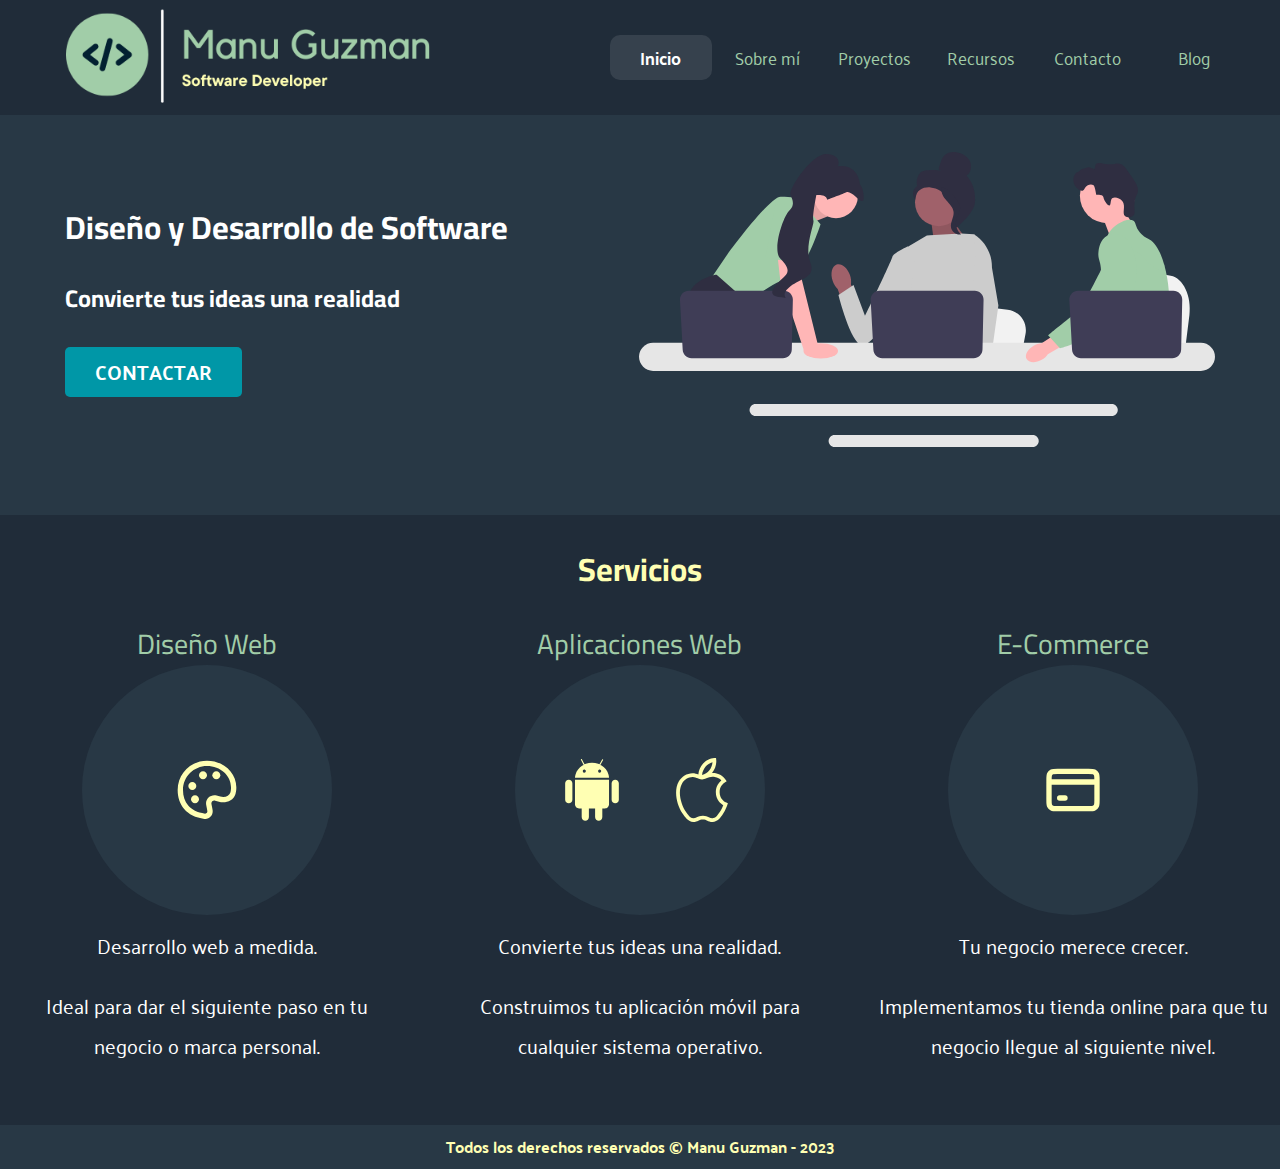
<file: index.html>
<!DOCTYPE html>
<html lang="en">
<head>
    <meta charset="UTF-8">
    <meta name="viewport" content="width=device-width, initial-scale=1.0">
    <title>Manu Guzman</title>
    <link rel="preconnect" href="https://fonts.googleapis.com">
    <link rel="preconnect" href="https://fonts.gstatic.com" crossorigin>
    <link href="https://fonts.googleapis.com/css2?family=Cairo:wght@400;600&family=Palanquin&family=Raleway:wght@400;700&display=swap" rel="stylesheet">
    <link rel="stylesheet" href="/css/normalize.css">
    <link rel="stylesheet" href="/css/styles.css">
    <link rel="icon" type="image/png" href="img/favicon.png">
</head>
<body>
    <header class="header contenedor">
        <a href="#" class="text-center">
            <img src="img/logodevprimario.png" class="logo" alt="logo del sitio">
        </a>

        <nav class="navegacion">
            <a class="link-activo" href="index.html">Inicio</a>
            <a href="sobremi.html">Sobre mí</a>
            <a href="proyectos.html">Proyectos</a>
            <a href="recursos.html">Recursos</a>
            <a href="contacto.html">Contacto</a>
            <a href="blog.html">Blog</a>
        </nav>
    </header>


    <section class="hero">
        <div class="contenedor contenido-hero">
            <div class="texto-hero">
                <h2 class="text-center">Diseño y Desarrollo de Software</h2>

                <h4 class="text-center">Convierte tus ideas una realidad</h4>
                    
                <a class="boton" href="contacto.html">Contactar</a>
            </div>


            <div class="animation-hero">
                <img class="img-hero" src="img/headerimg.svg" alt="">
            </div>

        </div> <!--.contenido-hero-->
    </section> 

    <main class="main contenedor">
        <!-- <div class="waves">
            <svg xmlns="http://www.w3.org/2000/svg" viewBox="0 0 1440 320"><path fill="#283845" fill-opacity="1" d="M0,160L48,138.7C96,117,192,75,288,74.7C384,75,480,117,576,138.7C672,160,768,160,864,160C960,160,1056,160,1152,138.7C1248,117,1344,75,1392,53.3L1440,32L1440,320L1392,320C1344,320,1248,320,1152,320C1056,320,960,320,864,320C768,320,672,320,576,320C480,320,384,320,288,320C192,320,96,320,48,320L0,320Z"></path></svg>
        </div> -->
            <h2 class="text-center subtitulo mt-3">
                Servicios
            </h2>
    
        <div class="contenedor-servicios">

            <div class="servicio">
                <h3>Diseño Web</h3>
                <div class="iconos">
                    <svg width="64px" height="64px" viewBox="0 0 24 24" fill="none" xmlns="http://www.w3.org/2000/svg"><g id="SVGRepo_bgCarrier" stroke-width="0"></g><g id="SVGRepo_tracerCarrier" stroke-linecap="round" stroke-linejoin="round"></g><g id="SVGRepo_iconCarrier"> <path d="M8 10.5C8 11.3284 7.32843 12 6.5 12C5.67157 12 5 11.3284 5 10.5C5 9.67157 5.67157 9 6.5 9C7.32843 9 8 9.67157 8 10.5Z" fill="#FFFFB3"></path> <path d="M10.5 8C11.3284 8 12 7.32843 12 6.5C12 5.67157 11.3284 5 10.5 5C9.67157 5 9 5.67157 9 6.5C9 7.32843 9.67157 8 10.5 8Z" fill="#FFFFB3"></path> <path d="M17 6.5C17 7.32843 16.3284 8 15.5 8C14.6716 8 14 7.32843 14 6.5C14 5.67157 14.6716 5 15.5 5C16.3284 5 17 5.67157 17 6.5Z" fill="#FFFFB3"></path> <path d="M7.5 17C8.32843 17 9 16.3284 9 15.5C9 14.6716 8.32843 14 7.5 14C6.67157 14 6 14.6716 6 15.5C6 16.3284 6.67157 17 7.5 17Z" fill="#FFFFB3"></path> <path fill-rule="evenodd" clip-rule="evenodd" d="M1 12C1 5.92487 5.92487 1 12 1C17.9712 1 23 5.34921 23 11V11.0146C23 11.543 23.0001 12.4458 22.6825 13.4987C21.8502 16.2575 18.8203 16.9964 16.4948 16.4024C16.011 16.2788 15.5243 16.145 15.0568 16.0107C14.2512 15.7791 13.5177 16.4897 13.6661 17.2315L13.9837 18.8197L14.0983 19.5068C14.3953 21.289 13.0019 23.1015 11.0165 22.8498C7.65019 22.423 5.11981 21.1007 3.43595 19.1329C1.75722 17.171 1 14.6613 1 12ZM12 3C7.02944 3 3 7.02944 3 12C3 14.2854 3.64673 16.303 4.95555 17.8326C6.25924 19.3561 8.3 20.4894 11.2681 20.8657C11.7347 20.9249 12.2348 20.4915 12.1255 19.8356L12.0163 19.1803L11.7049 17.6237C11.2467 15.3325 13.4423 13.4657 15.6093 14.0885C16.0619 14.2186 16.529 14.3469 16.9897 14.4646C18.7757 14.9208 20.3744 14.2249 20.7677 12.921C20.997 12.161 21 11.5059 21 11C21 6.65079 17.0745 3 12 3Z" fill="#FFFFB3"></path> </g></svg>
                </div>
                
                <p>Desarrollo web a medida.</p> 
                
                <p>Ideal para dar el siguiente paso en tu negocio o marca personal.</p>
            </div>

            <div class="servicio">
                <h3>Aplicaciones Web</h3>

                <div class="iconos">
                    <svg width="92px" height="92px" viewBox="0 0 24 24" fill="none" xmlns="http://www.w3.org/2000/svg"><g id="SVGRepo_bgCarrier" stroke-width="0"></g><g id="SVGRepo_tracerCarrier" stroke-linecap="round" stroke-linejoin="round"></g><g id="SVGRepo_iconCarrier"> <path d="M18.06 9.33002C17.8107 9.33002 17.5716 9.42905 17.3953 9.60534C17.219 9.78162 17.12 10.0207 17.12 10.27V14.53C17.12 14.7793 17.219 15.0184 17.3953 15.1947C17.5716 15.371 17.8107 15.47 18.06 15.47C18.3093 15.47 18.5484 15.371 18.7247 15.1947C18.901 15.0184 19 14.7793 19 14.53V10.27C19 10.0207 18.901 9.78162 18.7247 9.60534C18.5484 9.42905 18.3093 9.33002 18.06 9.33002Z" fill="#FFFFB3"></path> <path d="M5.94 9.33002C5.6907 9.33002 5.4516 9.42905 5.27532 9.60534C5.09904 9.78162 5 10.0207 5 10.27V14.53C5 14.7793 5.09904 15.0184 5.27532 15.1947C5.4516 15.371 5.6907 15.47 5.94 15.47C6.1893 15.47 6.4284 15.371 6.60468 15.1947C6.78096 15.0184 6.88 14.7793 6.88 14.53V10.27C6.88 10.0207 6.78096 9.78162 6.60468 9.60534C6.4284 9.42905 6.1893 9.33002 5.94 9.33002Z" fill="#FFFFB3"></path> <path d="M7.56 9.33002V15.73C7.56 15.8705 7.58767 16.0097 7.64145 16.1395C7.69522 16.2693 7.77403 16.3873 7.87339 16.4866C7.97275 16.586 8.09071 16.6648 8.22053 16.7186C8.35034 16.7723 8.48948 16.8 8.63 16.8H9.31V19.07C9.31 19.3193 9.40903 19.5584 9.58532 19.7347C9.7616 19.911 10.0007 20.01 10.25 20.01C10.4993 20.01 10.7384 19.911 10.9147 19.7347C11.091 19.5584 11.19 19.3193 11.19 19.07V16.8H12.81V19.07C12.81 19.3193 12.909 19.5584 13.0853 19.7347C13.2616 19.911 13.5007 20.01 13.75 20.01C13.9993 20.01 14.2384 19.911 14.4147 19.7347C14.591 19.5584 14.69 19.3193 14.69 19.07V16.8H15.37C15.6538 16.8 15.9259 16.6873 16.1266 16.4866C16.3273 16.286 16.44 16.0138 16.44 15.73V9.33002H7.56Z" fill="#FFFFB3"></path> <path d="M16.32 8.00002C16.0257 7.01263 15.373 6.17089 14.49 5.64002L14.34 5.55002L14.18 5.47002L14.36 5.16002L14.89 4.16002C14.9 4.13153 14.9006 4.10055 14.8916 4.07171C14.8826 4.04288 14.8645 4.01773 14.84 4.00002H14.77C14.7445 4.00117 14.7195 4.00805 14.697 4.02017C14.6745 4.03229 14.655 4.04933 14.64 4.07002L14.1 5.00002L13.93 5.31002L13.77 5.24002L13.6 5.18002C12.5637 4.82036 11.4363 4.82036 10.4 5.18002L10.24 5.24002L10.07 5.31002L9.9 5.00002L9.36 4.00002C9.3508 3.98361 9.33847 3.96916 9.32369 3.95752C9.30892 3.94587 9.292 3.93724 9.27389 3.93214C9.25578 3.92703 9.23684 3.92554 9.21816 3.92775C9.19948 3.92996 9.18141 3.93583 9.165 3.94502C9.14858 3.95422 9.13414 3.96655 9.12249 3.98133C9.11084 3.9961 9.10222 4.01303 9.09711 4.03113C9.09201 4.04924 9.09051 4.06818 9.09273 4.08686C9.09494 4.10554 9.1008 4.12361 9.11 4.14002L9.64 5.14002L9.82 5.45002L9.66 5.53002L9.51 5.62002C8.62277 6.15307 7.97197 7.00413 7.69 8.00002C7.61195 8.25988 7.56825 8.52883 7.56 8.80002H16.44C16.4302 8.5297 16.3899 8.26133 16.32 8.00002ZM10 7.47002C9.92089 7.47002 9.84355 7.44656 9.77777 7.40261C9.71199 7.35866 9.66072 7.29619 9.63045 7.2231C9.60017 7.15001 9.59225 7.06958 9.60768 6.99199C9.62312 6.91439 9.66121 6.84312 9.71715 6.78718C9.7731 6.73124 9.84437 6.69314 9.92196 6.67771C9.99955 6.66228 10.08 6.6702 10.1531 6.70047C10.2262 6.73075 10.2886 6.78202 10.3326 6.8478C10.3765 6.91358 10.4 6.99091 10.4 7.07002C10.4 7.17611 10.3579 7.27785 10.2828 7.35287C10.2078 7.42788 10.1061 7.47002 10 7.47002ZM14 7.47002C13.9209 7.47002 13.8435 7.44656 13.7778 7.40261C13.712 7.35866 13.6607 7.29619 13.6304 7.2231C13.6002 7.15001 13.5922 7.06958 13.6077 6.99199C13.6231 6.91439 13.6612 6.84312 13.7172 6.78718C13.7731 6.73124 13.8444 6.69314 13.922 6.67771C13.9996 6.66228 14.08 6.6702 14.1531 6.70047C14.2262 6.73075 14.2886 6.78202 14.3326 6.8478C14.3765 6.91358 14.4 6.99091 14.4 7.07002C14.4 7.17611 14.3579 7.27785 14.2828 7.35287C14.2078 7.42788 14.1061 7.47002 14 7.47002Z" fill="#FFFFB3"></path> </g></svg>
                    
                    <svg fill="#FFFFB3" width="64px" height="64px" viewBox="0 0 1920 1920" xmlns="http://www.w3.org/2000/svg" stroke="#FFFFB3"><g id="SVGRepo_bgCarrier" stroke-width="0"></g><g id="SVGRepo_tracerCarrier" stroke-linecap="round" stroke-linejoin="round"></g><g id="SVGRepo_iconCarrier"> <path d="m1380.664 0 5.547 52.865c13.923 131.766-31.47 278.7-121.238 393.146-1.359 1.585-2.944 2.717-4.189 4.302 14.943-.566 29.885-1.698 45.394-.226 67.694 2.83 245.646 28.64 362.016 202.176l31.583 47.205-47.318 31.47c-40.752 25.81-165.839 118.748-164.141 293.077 1.924 220.742 179.876 301.68 200.14 310.17l48.562 20.377-16.3 50.26c-13.472 43.47-52.3 154.746-128.144 267.947-72.335 107.768-162.217 242.024-314.246 244.854-71.769 1.811-117.615-19.81-159.613-38.262-39.96-17.66-74.26-32.828-131.086-32.828-60.11 0-96.448 15.735-138.558 34.073-39.507 17.207-84.335 36.677-146.482 39.28-2.83.114-5.66.114-8.264.114-147.274 0-249.608-150.897-317.755-251.306l-5.187-7.735c-170.414-256.903-265.7-675.19-108.466-953.793 86.598-153.614 244.174-250.627 411.258-253.117 65.09-.906 124.974 19.47 176.594 39.846 8.83-119.88 65.883-231.722 125.087-303.944C1061.89 84.448 1206.448 7.245 1327.573 2.264L1380.664 0Zm-82.75 562.948c-73.694-7.81-144.331 21.282-207.157 46.639-47.432 19.13-88.297 35.545-126.22 35.545-32.375 0-66.335-10.98-101.654-24.791l-5.433-.453-.227-1.698c-7.471-3.056-14.942-6-22.64-9.056C785 588.984 730.55 562.608 676.102 567.25c-127.125 1.924-247.684 76.863-314.586 195.61-144.897 256.627-23.658 647.057 108.787 842.215 70.41 103.805 145.123 206.365 227.76 201.724 40.978-1.698 69.505-14.15 105.843-29.885 46.865-20.49 100.07-43.582 183.725-43.582 80.712 0 131.765 22.527 176.82 42.45 37.242 16.527 68.146 30.451 111.729 28.64 86.372-1.585 146.708-81.731 222.326-194.706 49.582-73.92 81.278-146.708 99.277-195.271-76.637-45.96-220.628-162.443-222.666-389.411-1.698-180.103 97.24-294.662 165.613-352.168-85.353-92.598-195.385-107.88-242.816-109.918Zm-23.093-438.314c-76.524 20.49-158.707 72.449-211.233 136.86l-.113.113c-46.525 56.827-95.994 150.784-101.088 247.457 84.674-12.678 165.273-71.769 213.61-133.01 58.411-74.374 93.39-164.821 98.824-251.42Z" fill-rule="evenodd"></path> </g></svg>
                </div> <!--Cierre íconos-->

                <p>Convierte tus ideas una realidad.</p>
                
                <p>Construimos tu aplicación móvil para cualquier sistema operativo.</p>
            </div>

            <div class="servicio">
                <h3>E-Commerce</h3>

                <div class="iconos">
                    <svg width="64px" height="64px" viewBox="0 0 24 24" fill="none" xmlns="http://www.w3.org/2000/svg"><g id="SVGRepo_bgCarrier" stroke-width="0"></g><g id="SVGRepo_tracerCarrier" stroke-linecap="round" stroke-linejoin="round"></g><g id="SVGRepo_iconCarrier"> <path d="M3 9H21M7 15H9M6.2 19H17.8C18.9201 19 19.4802 19 19.908 18.782C20.2843 18.5903 20.5903 18.2843 20.782 17.908C21 17.4802 21 16.9201 21 15.8V8.2C21 7.0799 21 6.51984 20.782 6.09202C20.5903 5.71569 20.2843 5.40973 19.908 5.21799C19.4802 5 18.9201 5 17.8 5H6.2C5.0799 5 4.51984 5 4.09202 5.21799C3.71569 5.40973 3.40973 5.71569 3.21799 6.09202C3 6.51984 3 7.07989 3 8.2V15.8C3 16.9201 3 17.4802 3.21799 17.908C3.40973 18.2843 3.71569 18.5903 4.09202 18.782C4.51984 19 5.07989 19 6.2 19Z" stroke="#FFFFB3" stroke-width="2" stroke-linecap="round" stroke-linejoin="round"></path> </g></svg>
                </div>
                <p>Tu negocio merece crecer.</p>

                <p>Implementamos tu tienda online para que tu negocio llegue al siguiente nivel.</p>
            </div>
            
        </div>
    </main>



    

    <footer class="footer text-center">
        Todos los derechos reservados &copy; Manu Guzman - 2023
    </footer>
</body>
</html>
</file>
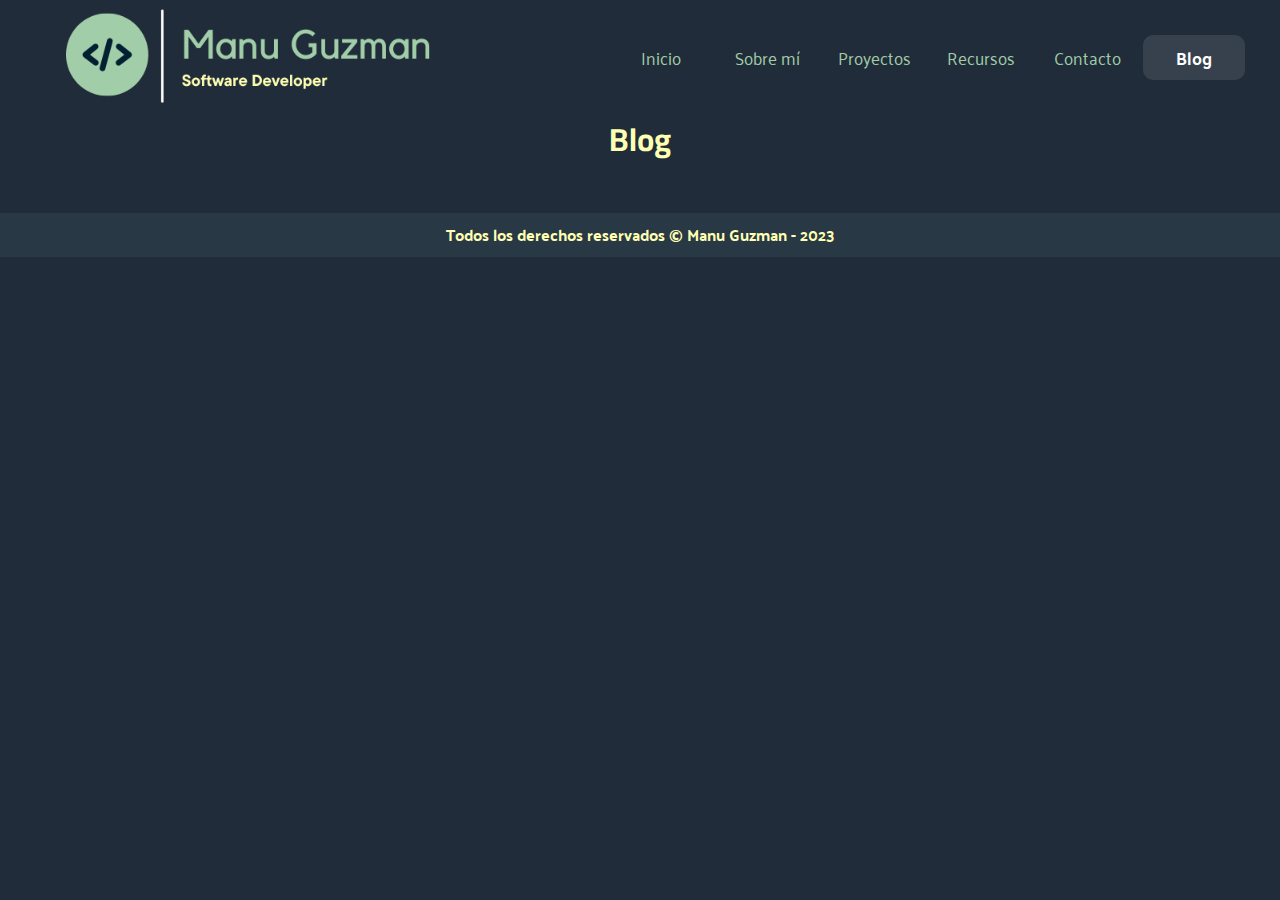
<file: blog.html>
<!DOCTYPE html>
<html lang="en">
<head>
    <meta charset="UTF-8">
    <meta name="viewport" content="width=device-width, initial-scale=1.0">
    <title>Manu Guzman</title>
    <link rel="preconnect" href="https://fonts.googleapis.com">
    <link rel="preconnect" href="https://fonts.gstatic.com" crossorigin>
    <link href="https://fonts.googleapis.com/css2?family=Cairo:wght@400;600&family=Palanquin&family=Raleway:wght@400;700&display=swap" rel="stylesheet">
    <link rel="stylesheet" href="/css/normalize.css">
    <link rel="stylesheet" href="/css/styles.css">
    <link rel="icon" type="image/png" href="img/favicon.png">
</head>
<body>
    <header class="header contenedor">
        <a href="index.html" class="text-center">
            <img src="img/logodevprimario.png" class="logo" alt="logo del sitio">
        </a>

        <nav class="navegacion">
            <a href="index.html">Inicio</a>
            <a href="sobremi.html">Sobre mí</a>
            <a href="proyectos.html">Proyectos</a>
            <a href="recursos.html">Recursos</a>
            <a href="contacto.html">Contacto</a>
            <a class="link-activo" href="blog.html">Blog</a>
        </nav>
    </header>

    <section class="seccion contenedor">
        <h2 class="text-center subtitulo">
            Blog
        </h2>

        
    </section>

    <footer class="footer text-center">
        Todos los derechos reservados &copy; Manu Guzman - 2023
    </footer>
</body>
</html>
</file>
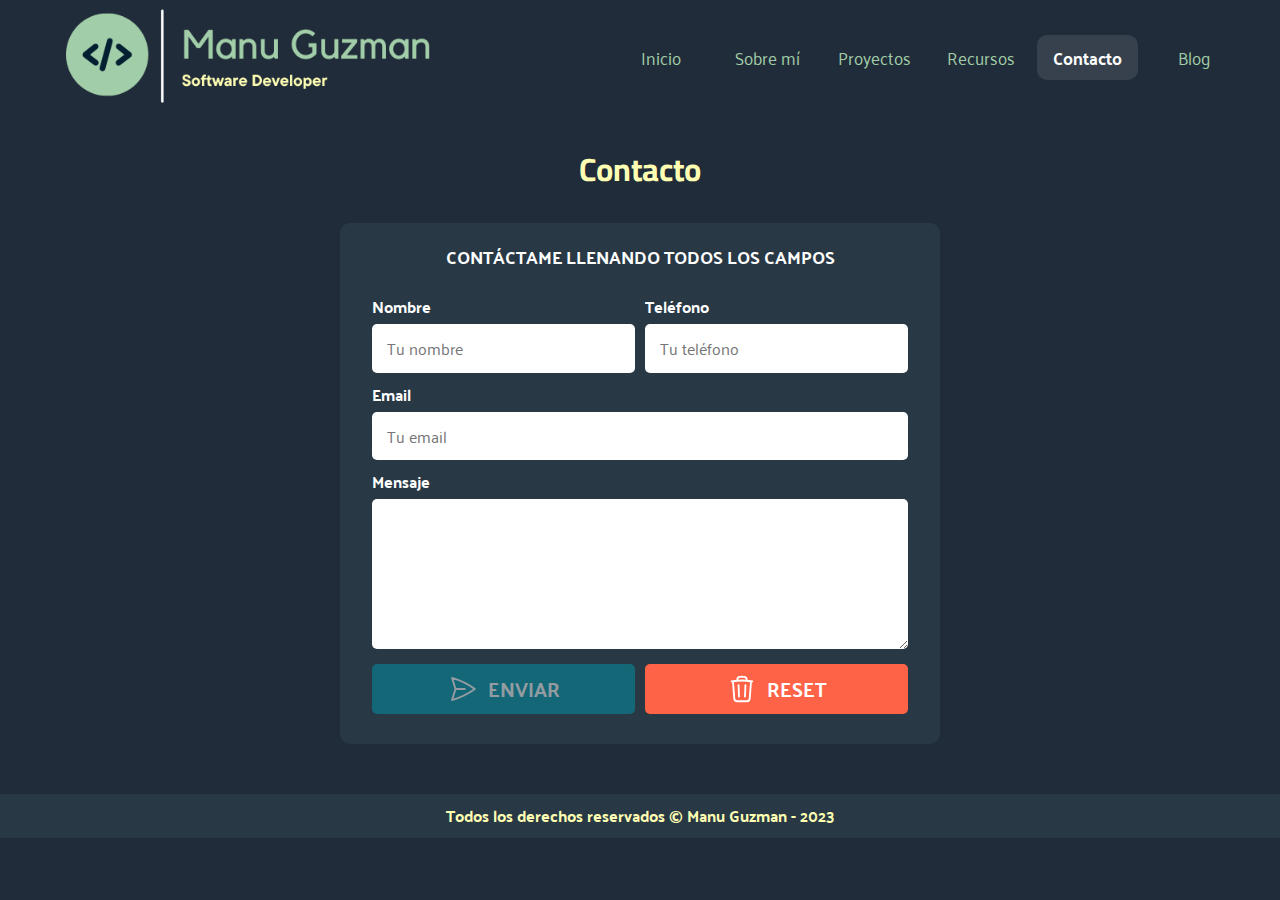
<file: contacto.html>
<!DOCTYPE html>
<html lang="en">
<head>
    <meta charset="UTF-8">
    <meta name="viewport" content="width=device-width, initial-scale=1.0">
    <title>Manu Guzman</title>
    <link rel="preconnect" href="https://fonts.googleapis.com">
    <link rel="preconnect" href="https://fonts.gstatic.com" crossorigin>
    <link href="https://fonts.googleapis.com/css2?family=Cairo:wght@400;600&family=Palanquin&family=Raleway:wght@400;700&display=swap" rel="stylesheet">
    <link rel="stylesheet" href="/css/normalize.css">
    <link rel="stylesheet" href="/css/styles.css">
    <link rel="stylesheet" href="/css/spinner.css">
    <link rel="icon" type="image/png" href="img/favicon.png">
</head>
<body>
    <header class="header contenedor">
        <a href="index.html" class="text-center">
            <img src="img/logodevprimario.png" class="logo" alt="logo del sitio">
        </a>

        <nav class="navegacion">
            <a href="index.html">Inicio</a>
            <a href="sobremi.html">Sobre mí</a>
            <a href="proyectos.html">Proyectos</a>
            <a href="recursos.html">Recursos</a>
            <a class="link-activo" href="contacto.html">Contacto</a>
            <a href="blog.html">Blog</a>
        </nav>
    </header>

    <section class="seccion contenedor">
        <h2 class="text-center subtitulo mt-3 mb-3">
            Contacto
        </h2>

        <form class="formulario" id="formulario" name="contact" method="POST" data-netlify="true">
            <fieldset>
                <legend>Contáctame llenando todos los campos</legend>

                <div class="contenedor-campos">

                    <div class="campo">
                        <label for="nombre">Nombre</label>
                        <input class="input-text" id="nombre" name="nombre" type="text" placeholder="Tu nombre">
                    </div>
                    
                    <div class="campo">
                        <label for="telefono">Teléfono</label>
                        <input class="input-text" id="telefono" name="telefono" type="tel" placeholder="Tu teléfono">
                    </div>
                    
                    <div class="campo">
                        <label for="email">Email</label>
                        <input class="input-text" id="email" name="email" type="email" placeholder="Tu email">
                    </div>

                    <div class="campo campo-textarea">
                        <label for="mensaje">Mensaje</label>
                        <textarea rows="7" class="input-text" name="mensaje" id="mensaje"></textarea>
                    </div>     
                    
                </div> <!--Contenedor de loscampos-->
                
                <div class="botones">
                    <button 
                        type="submit" class="boton btn-disabled" disabled>
                        <svg xmlns="http://www.w3.org/2000/svg" fill="none" viewBox="0 0 24 24" stroke-width="1.5" stroke="currentColor" class="w-6 h-6">
                            <path stroke-linecap="round" stroke-linejoin="round" d="M6 12L3.269 3.126A59.768 59.768 0 0121.485 12 59.77 59.77 0 013.27 20.876L5.999 12zm0 0h7.5" />
                        </svg>
                        Enviar
                    </button>

                    <button 
                        class="boton boton-reset" type="reset">
                        <svg xmlns="http://www.w3.org/2000/svg" fill="none" viewBox="0 0 24 24" stroke-width="1.5" stroke="currentColor" class="w-6 h-6">
                            <path stroke-linecap="round" stroke-linejoin="round" d="M14.74 9l-.346 9m-4.788 0L9.26 9m9.968-3.21c.342.052.682.107 1.022.166m-1.022-.165L18.16 19.673a2.25 2.25 0 01-2.244 2.077H8.084a2.25 2.25 0 01-2.244-2.077L4.772 5.79m14.456 0a48.108 48.108 0 00-3.478-.397m-12 .562c.34-.059.68-.114 1.022-.165m0 0a48.11 48.11 0 013.478-.397m7.5 0v-.916c0-1.18-.91-2.164-2.09-2.201a51.964 51.964 0 00-3.32 0c-1.18.037-2.09 1.022-2.09 2.201v.916m7.5 0a48.667 48.667 0 00-7.5 0" />
                        </svg>
                        Reset
                    </button>
                </div>
            </fieldset>
            <div id="spinner" class="hidden justify-center mt-10">
                <div class="sk-chase">
                    <div class="sk-chase-dot"></div>
                    <div class="sk-chase-dot"></div>
                    <div class="sk-chase-dot"></div>
                    <div class="sk-chase-dot"></div>
                    <div class="sk-chase-dot"></div>
                    <div class="sk-chase-dot"></div>
                </div>
            </div>
        </form>
        
    </section>

    

    <footer class="footer text-center">
        Todos los derechos reservados &copy; Manu Guzman - 2023
    </footer>

    <script src="js/app.js"></script>
</body>
</html>
</file>
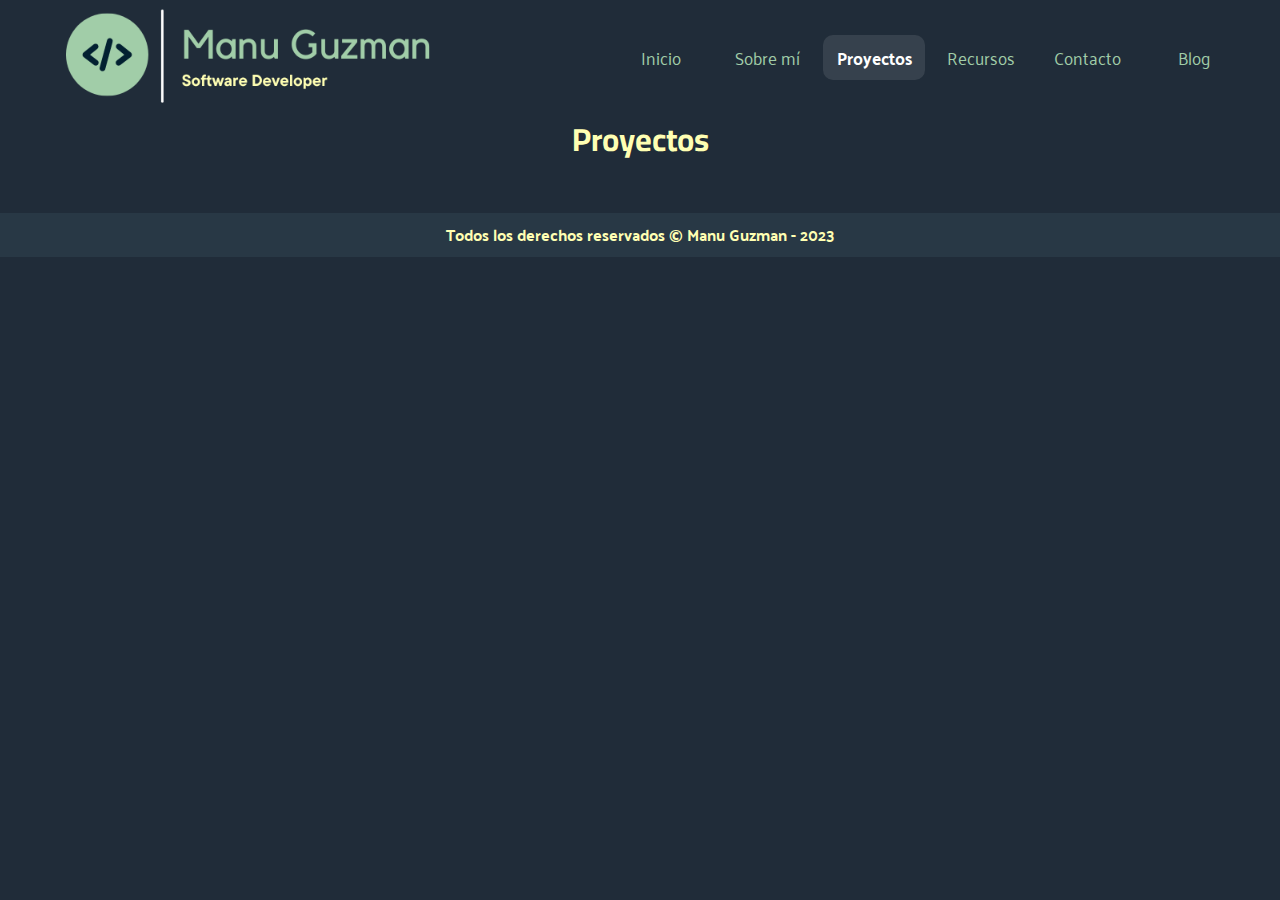
<file: proyectos.html>
<!DOCTYPE html>
<html lang="en">
<head>
    <meta charset="UTF-8">
    <meta name="viewport" content="width=device-width, initial-scale=1.0">
    <title>Manu Guzman</title>
    <link rel="preconnect" href="https://fonts.googleapis.com">
    <link rel="preconnect" href="https://fonts.gstatic.com" crossorigin>
    <link href="https://fonts.googleapis.com/css2?family=Cairo:wght@400;600&family=Palanquin&family=Raleway:wght@400;700&display=swap" rel="stylesheet">
    <link rel="stylesheet" href="/css/normalize.css">
    <link rel="stylesheet" href="/css/styles.css">
    <link rel="icon" type="image/png" href="img/favicon.png">
</head>
<body>
    <header class="header contenedor">
        <a href="index.html" class="text-center">
            <img src="img/logodevprimario.png" class="logo" alt="logo del sitio">
        </a>

        <nav class="navegacion">
            <a href="index.html">Inicio</a>
            <a href="sobremi.html">Sobre mí</a>
            <a class="link-activo" href="proyectos.html">Proyectos</a>
            <a href="recursos.html">Recursos</a>
            <a href="contacto.html">Contacto</a>
            <a href="blog.html">Blog</a>
        </nav>
    </header>

    <section class="seccion contenedor">
        <h2 class="text-center subtitulo">
            Proyectos
        </h2>

        
    </section>

    

    <footer class="footer text-center">
        Todos los derechos reservados &copy; Manu Guzman - 2023
    </footer>
</body>
</html>
</file>
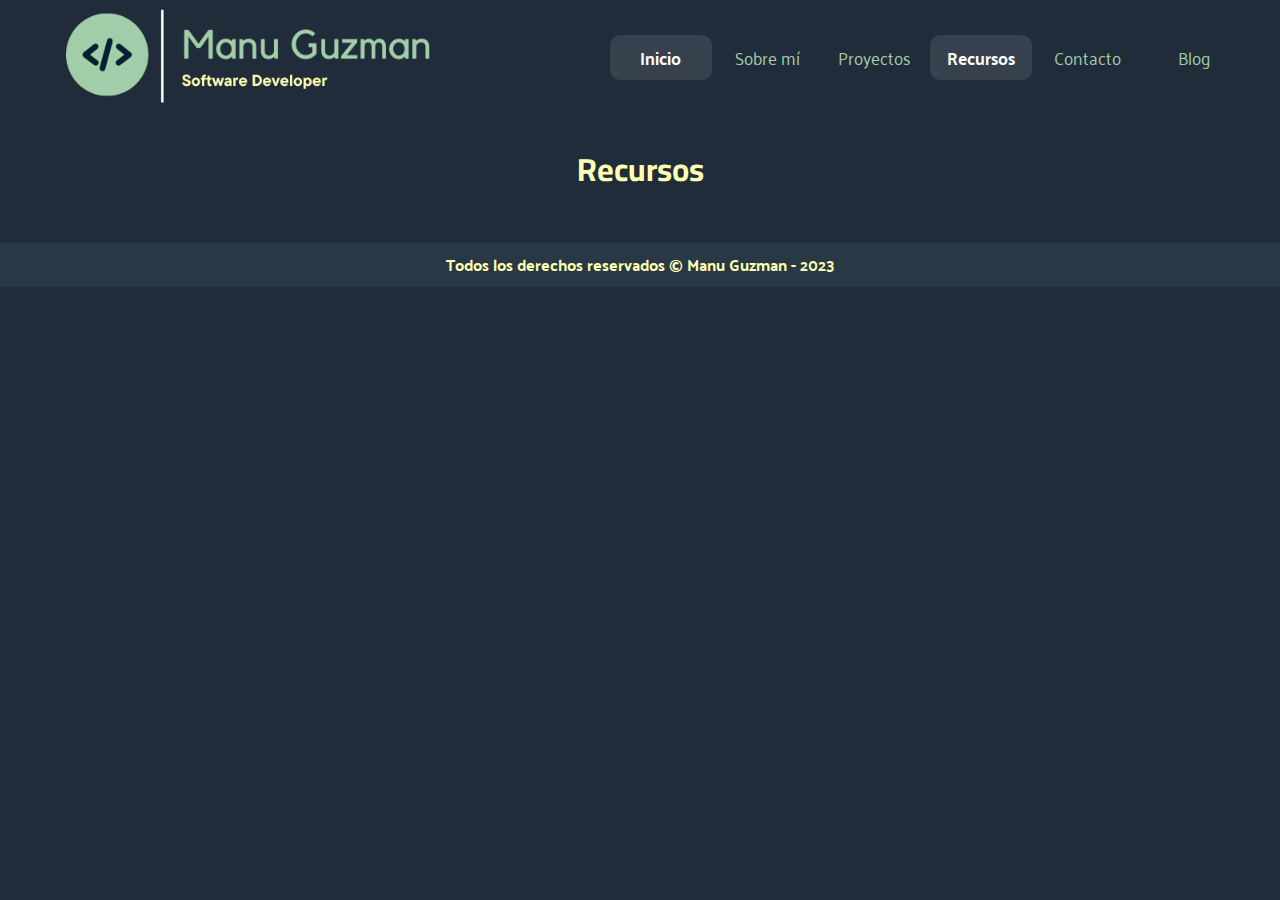
<file: recursos.html>
<!DOCTYPE html>
<html lang="en">
<head>
    <meta charset="UTF-8">
    <meta name="viewport" content="width=device-width, initial-scale=1.0">
    <title>Manu Guzman</title>
    <link rel="preconnect" href="https://fonts.googleapis.com">
    <link rel="preconnect" href="https://fonts.gstatic.com" crossorigin>
    <link href="https://fonts.googleapis.com/css2?family=Cairo:wght@400;600&family=Palanquin&family=Raleway:wght@400;700&display=swap" rel="stylesheet">
    <link rel="stylesheet" href="/css/normalize.css">
    <link rel="stylesheet" href="/css/styles.css">
</head>
<body>
    <header class="header contenedor">
        <a href="#" class="text-center">
            <img src="img/logodevprimario.png" class="logo" alt="logo del sitio">
        </a>

        <nav class="navegacion">
            <a class="link-activo" href="index.html">Inicio</a>
            <a href="sobremi.html">Sobre mí</a>
            <a href="proyectos.html">Proyectos</a>
            <a class="link-activo" href="recursos.html">Recursos</a>
            <a href="contacto.html">Contacto</a>
            <a href="blog.html">Blog</a>
        </nav>
    </header>

    <section class="contenedor mb-2">
        <h2 class="text-center subtitulo mt-3 mb-3">Recursos</h2>
    </section>

    <footer class="footer text-center">
        Todos los derechos reservados &copy; Manu Guzman - 2023
    </footer>
</body>
</html>
</file>
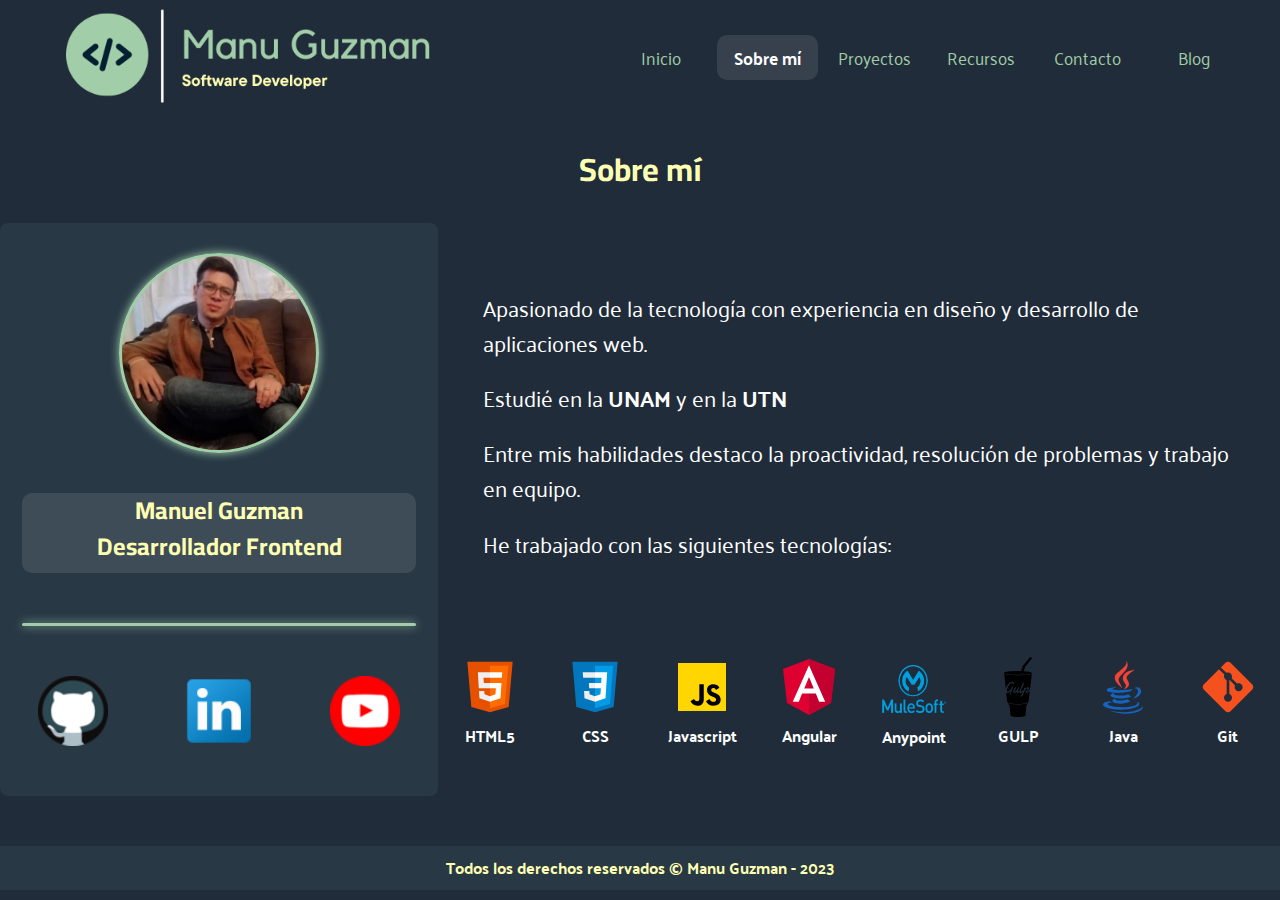
<file: sobremi.html>
<!DOCTYPE html>
<html lang="en">
<head>
    <meta charset="UTF-8">
    <meta name="viewport" content="width=device-width, initial-scale=1.0">
    <title>Manu Guzman</title>
    <link rel="preconnect" href="https://fonts.googleapis.com">
    <link rel="preconnect" href="https://fonts.gstatic.com" crossorigin>
    <link href="https://fonts.googleapis.com/css2?family=Cairo:wght@400;600&family=Palanquin&family=Raleway:wght@400;700&display=swap" rel="stylesheet">
    <link rel="stylesheet" href="/css/normalize.css">
    <link rel="stylesheet" href="/css/styles.css">
    <link rel="icon" type="image/png" href="img/favicon.png">
</head>
<body>
    <header class="header contenedor"> 
        <a href="index.html" class="text-center">
            <img src="img/logodevprimario.png" class="logo" alt="logo del sitio">
        </a>

        <nav class="navegacion">
            <a href="index.html">Inicio</a>
            <a class="link-activo" href="sobremi.html">Sobre mí</a>
            <a href="proyectos.html">Proyectos</a>
            <a href="recursos.html">Recursos</a>
            <a href="contacto.html">Contacto</a>
            <a href="blog.html">Blog</a>
        </nav>
    </header>

    <section class="contenedor mb-5">
        <h2 class="text-center subtitulo mt-3 mb-3">
            Sobre mí
        </h2>

        <div class="seccion-sobremi">
            <div class="card-informacion">
                <div class="card-foto">
                </div>
    
                <div class="card-nombre">
                    <h4 class="subtitulo text-center">
                        Manuel Guzman
                    </h4>
    
                    <h4 class="subtitulo text-center">
                        Desarrollador Frontend
                    </h4>
                </div>
    
                <div class="card-separador"></div>
    
                <div class="card-redes">
                    <a target="_blank" href="https://github.com/manuguzmanx" class="icono icono-github"></a>
                    <a target="_blank" href="https://www.linkedin.com/in/luis-manuel-vargas-guzman-b77a95198/" class="icono icono-linkedin"></a>
                    <a target="_blank" href="https://www.youtube.com/" class="icono icono-youtube"></a>
                </div>
            </div>
    
            <div class="informacion-sobremi">
                <div class="texto-sobremi">
                    <p class="texto-parrafo">
                        Apasionado de la tecnología con experiencia en diseño y desarrollo de aplicaciones web. 
                    </p>
                    <p class="texto-parrafo">
                        Estudié en la <span>UNAM</span> y en la <span>UTN</span>
                    </p>
        
                    <p class="texto-parrafo">
                        Entre mis habilidades destaco la proactividad, resolución de problemas y trabajo en equipo. 
                    </p>

                    <p class="texto-parrafo">
                        He trabajado con las  siguientes tecnologías:
                    </p>
                </div>
                
                <div class="stack-tecnologias mt-3">
                    <div class="tecnologia-stack">
                        <svg xmlns="http://www.w3.org/2000/svg" x="0px" y="0px"
                        width="64" height="64"
                        viewBox="0 0 48 48"
                        style=" fill:#000000;"><path fill="#E65100" d="M41,5H7l3,34l14,4l14-4L41,5L41,5z"></path><path fill="#FF6D00" d="M24 8L24 39.9 35.2 36.7 37.7 8z"></path><path fill="#FFF" d="M24,25v-4h8.6l-0.7,11.5L24,35.1v-4.2l4.1-1.4l0.3-4.5H24z M32.9,17l0.3-4H24v4H32.9z"></path><path fill="#EEE" d="M24,30.9v4.2l-7.9-2.6L15.7,27h4l0.2,2.5L24,30.9z M19.1,17H24v-4h-9.1l0.7,12H24v-4h-4.6L19.1,17z"></path>
                        </svg>
                        <p>HTML5</p>
                    </div>
    
                    <div class="tecnologia-stack">
                        <svg xmlns="http://www.w3.org/2000/svg" x="0px" y="0px"
                        width="64" height="64"
                        viewBox="0 0 48 48"
                        style=" fill:#000000;"><path fill="#0277BD" d="M41,5H7l3,34l14,4l14-4L41,5L41,5z"></path><path fill="#039BE5" d="M24 8L24 39.9 35.2 36.7 37.7 8z"></path><path fill="#FFF" d="M33.1 13L24 13 24 17 28.9 17 28.6 21 24 21 24 25 28.4 25 28.1 29.5 24 30.9 24 35.1 31.9 32.5 32.6 21 32.6 21z"></path><path fill="#EEE" d="M24,13v4h-8.9l-0.3-4H24z M19.4,21l0.2,4H24v-4H19.4z M19.8,27h-4l0.3,5.5l7.9,2.6v-4.2l-4.1-1.4L19.8,27z"></path>
                        </svg>
                        <p>CSS</p>
                    </div>
                    
                    <div class="tecnologia-stack">
                        <svg xmlns="http://www.w3.org/2000/svg" x="0px" y="0px"
                        width="64" height="64"
                        viewBox="0 0 48 48"
                        style=" fill:#000000;"><path fill="#ffd600" d="M6,42V6h36v36H6z"></path><path fill="#000001" d="M29.538 32.947c.692 1.124 1.444 2.201 3.037 2.201 1.338 0 2.04-.665 2.04-1.585 0-1.101-.726-1.492-2.198-2.133l-.807-.344c-2.329-.988-3.878-2.226-3.878-4.841 0-2.41 1.845-4.244 4.728-4.244 2.053 0 3.528.711 4.592 2.573l-2.514 1.607c-.553-.988-1.151-1.377-2.078-1.377-.946 0-1.545.597-1.545 1.377 0 .964.6 1.354 1.985 1.951l.807.344C36.452 29.645 38 30.839 38 33.523 38 36.415 35.716 38 32.65 38c-2.999 0-4.702-1.505-5.65-3.368L29.538 32.947zM17.952 33.029c.506.906 1.275 1.603 2.381 1.603 1.058 0 1.667-.418 1.667-2.043V22h3.333v11.101c0 3.367-1.953 4.899-4.805 4.899-2.577 0-4.437-1.746-5.195-3.368L17.952 33.029z"></path>
                        </svg>
                        <p>Javascript</p>
                    </div>
    
                    <div class="tecnologia-stack">
                        <svg viewBox="0 0 32 32" width="64" height="64" fill="none" xmlns="http://www.w3.org/2000/svg"><g id="SVGRepo_bgCarrier" stroke-width="0"></g><g id="SVGRepo_tracerCarrier" stroke-linecap="round" stroke-linejoin="round"></g><g id="SVGRepo_iconCarrier"> <path d="M16 2L3 7L5 24L16 30L27 24L29 7L16 2Z" fill="#DD0031"></path> <path d="M16 2V30L27 24L29 7L16 2Z" fill="#C3002F"></path> <path d="M15.9998 5.09375L7.87305 23.3638H10.9031L12.5368 19.2757H19.4348L21.0685 23.3638H24.0986L15.9998 5.09375ZM18.3736 16.7557H13.626L15.9998 11.0298L18.3736 16.7557Z" fill="white"></path> </g>
                        </svg>
                        <p>Angular</p>
                    </div>

                    <div class="tecnologia-stack">
                        <img class="logo-mule" src="/img/logomule.png" alt="logo mulesoft">
                        <p class="texto-mule">Anypoint</p>
                    </div>

                    <div class="tecnologia-stack">
                        <svg xmlns="http://www.w3.org/2000/svg" x="0px" y="0px"
                        width="64" height="64"
                        viewBox="0 0 32 32"
                        style=" fill:#000000;"><path d="M 22.154297 1 C 22.113531 1.0015781 22.081797 1.0129531 22.060547 1.0332031 L 18.345703 5.4453125 L 17.587891 8.0507812 C 17.072891 8.0337813 16.541094 8.0273438 15.996094 8.0273438 C 12.135094 8.0273437 9 8.4363594 9 8.9433594 C 9 10.153359 22.990234 10.153359 22.990234 8.9433594 C 22.990234 8.5683594 21.315391 8.2515625 18.900391 8.1015625 L 19.5 5.9570312 L 22.974609 1.7773438 L 22.980469 1.7714844 C 23.058469 1.6904844 22.906203 1.447375 22.658203 1.234375 C 22.472203 1.073875 22.276594 0.99526563 22.154297 1 z M 17.302734 9.0761719 L 17.289062 9.1171875 C 17.283062 9.1221875 17.283203 9.1287656 17.283203 9.1347656 C 17.283203 9.2097656 17.586078 9.2714844 17.955078 9.2714844 C 18.324078 9.2714844 18.628906 9.2097656 18.628906 9.1347656 L 18.640625 9.0878906 C 18.737625 9.1228906 18.791016 9.1629844 18.791016 9.2089844 C 18.791016 9.3299844 18.416219 9.4288281 17.949219 9.4238281 C 17.495219 9.4238281 17.119141 9.3319375 17.119141 9.2109375 C 17.119141 9.1589375 17.193734 9.1111719 17.302734 9.0761719 z M 22.912109 9.4199219 C 21.061109 10.406922 10.949797 10.413594 9.0917969 9.4335938 L 9.9140625 16.666016 C 10.271062 15.513016 11.173938 13.956375 12.335938 13.484375 C 12.716938 13.328375 13.103797 13.329109 13.466797 13.537109 C 13.781797 13.710109 14.048125 14.072797 14.078125 14.216797 C 14.151125 14.591797 13.957641 14.740234 13.806641 14.740234 C 13.624641 14.740234 13.485531 14.476312 13.394531 14.320312 C 13.146531 13.899313 12.771094 13.881203 12.371094 14.158203 C 11.953094 14.446203 11.589938 14.930563 11.335938 15.351562 C 11.026938 15.858562 10.766375 16.417563 10.609375 16.976562 C 10.518375 17.299563 10.435219 17.817047 10.574219 18.123047 C 10.635219 18.250047 10.725094 18.330078 10.871094 18.330078 C 11.174094 18.330078 11.614172 17.950047 11.826172 17.748047 C 12.098172 17.489047 12.449031 17.085172 12.582031 16.826172 L 12.898438 15.933594 C 13.055438 15.541594 13.496094 15.610594 13.496094 15.933594 C 13.496094 16.521594 13.273578 16.717594 12.892578 17.933594 C 12.541578 19.057594 12.431641 19.421875 12.431641 19.421875 C 12.389641 19.582875 12.225781 19.853516 12.050781 19.853516 C 11.977781 19.853516 11.924531 19.829203 11.894531 19.783203 C 11.833531 19.702203 11.839703 19.479875 11.845703 19.421875 C 11.857703 19.237875 12.226109 18.14175 12.287109 17.96875 C 12.166109 18.09575 12.039391 18.223609 11.900391 18.349609 C 11.573391 18.643609 11.047609 19.029297 10.599609 19.029297 C 10.393609 19.029297 10.261766 18.976625 10.134766 18.890625 L 10.59375 23.478516 C 10.71475 23.766516 12.966641 24.464844 15.931641 24.464844 C 18.902641 24.464844 21.152578 23.761516 21.267578 23.478516 L 21.927734 18.027344 C 21.582734 18.327344 21.184188 18.696859 20.742188 18.880859 C 20.415187 19.013859 19.689453 19.098781 19.689453 18.550781 C 19.689453 18.250781 20.240547 17.6985 20.560547 17.3125 C 20.645547 17.2145 20.84375 16.972703 20.84375 16.845703 C 20.84375 16.678703 20.481719 16.717281 20.136719 16.988281 C 19.942719 17.144281 19.760375 17.352828 19.609375 17.548828 C 19.349375 17.894828 19.210703 18.193406 19.095703 18.441406 C 18.720703 19.259406 18.847922 18.936984 18.544922 19.708984 C 18.241922 20.475984 18.291469 20.388625 18.230469 20.515625 C 18.176469 20.625625 18.097281 20.718391 17.988281 20.775391 C 17.873281 20.833391 17.716141 20.826812 17.619141 20.757812 C 17.565141 20.722812 17.539062 20.647922 17.539062 20.544922 C 17.539062 20.492922 17.546594 20.440672 17.558594 20.388672 C 17.649594 20.036672 18.030797 19.346109 18.466797 18.412109 C 18.563797 18.199109 18.526672 18.262297 18.513672 18.279297 C 18.138672 18.625297 17.853578 18.792766 17.642578 18.884766 C 17.291578 19.034766 16.855625 19.034438 16.765625 18.648438 C 16.759625 18.625438 16.759906 18.601125 16.753906 18.578125 C 16.039906 19.108125 15.283922 19.252328 15.544922 18.111328 C 15.266922 18.584328 14.7815 18.970703 14.1875 18.970703 C 13.9395 18.970703 13.757969 18.890734 13.667969 18.677734 C 13.528969 18.360734 13.746312 17.817688 13.945312 17.304688 C 14.048312 17.045687 14.188953 16.734094 14.376953 16.371094 C 14.473953 16.175094 14.629937 16.059328 14.835938 16.111328 C 14.871937 16.123328 14.903594 16.135344 14.933594 16.152344 C 15.090594 16.256344 15.030172 16.410406 14.951172 16.566406 C 14.721172 16.998406 14.521672 17.315625 14.388672 17.765625 C 14.334672 17.955625 14.266516 18.285156 14.478516 18.285156 C 14.623516 18.285156 14.762484 18.238484 14.896484 18.146484 C 15.174484 17.950484 15.398359 17.657141 15.568359 17.369141 C 15.689359 17.162141 15.835203 16.891156 15.908203 16.660156 C 15.938203 16.562156 15.975578 16.469813 16.017578 16.382812 C 16.084578 16.238813 16.174031 16.089844 16.332031 16.089844 C 16.411031 16.089844 16.476391 16.118781 16.525391 16.175781 C 16.628391 16.302781 16.605781 16.433266 16.550781 16.572266 C 16.429781 16.895266 16.266813 17.184156 16.132812 17.535156 C 16.053812 17.737156 15.96875 17.995984 15.96875 18.208984 C 15.96875 18.404984 16.192859 18.358344 16.380859 18.277344 C 16.525859 18.214344 16.670969 18.117531 16.792969 18.019531 C 16.865969 17.737531 16.846625 17.799891 18.390625 14.087891 C 18.469625 13.897891 18.614766 13.816406 18.759766 13.816406 C 18.832766 13.816406 18.892125 13.840859 18.953125 13.880859 C 19.056125 13.955859 19.057625 14.115328 19.015625 14.236328 C 18.973625 14.346328 18.978187 14.311797 18.742188 14.841797 C 18.427187 15.538797 18.222359 16.041641 17.943359 16.681641 C 17.828359 16.946641 17.477969 17.770797 17.417969 17.966797 C 17.381969 18.093797 17.338516 18.300781 17.478516 18.300781 C 17.805516 18.300781 18.646953 17.545312 18.876953 17.320312 C 18.888953 17.303313 18.907641 17.297156 18.931641 17.285156 C 18.967641 17.175156 19.003203 17.07275 19.033203 16.96875 C 19.118203 16.74975 19.197469 16.494406 19.355469 16.316406 C 19.403469 16.258406 19.457578 16.224609 19.517578 16.224609 C 19.686578 16.224609 19.771484 16.293078 19.771484 16.455078 C 19.771484 16.518078 19.730078 16.7495 19.705078 16.8125 C 19.790078 16.7265 19.879563 16.640688 19.976562 16.554688 C 20.884563 15.753687 21.53125 16.162406 21.53125 16.566406 C 21.53125 16.992406 20.993266 17.585062 20.697266 17.914062 C 20.600266 18.024062 20.400531 18.225203 20.394531 18.283203 C 20.394531 18.358203 20.448344 18.388672 20.527344 18.388672 C 20.648344 18.388672 20.914719 18.186188 21.011719 18.117188 C 21.314719 17.892187 21.724625 17.546688 22.015625 17.304688 L 22.912109 9.4199219 z M 10.929688 24.03125 L 11.832031 25.496094 L 12.183594 30.072266 C 12.183594 30.585266 13.895953 31 16.001953 31 C 18.107953 31 19.820312 30.585266 19.820312 30.072266 L 20.099609 25.449219 L 20.951172 24.03125 C 18.554172 24.99425 13.423687 25.02825 10.929688 24.03125 z"></path>
                        </svg>
                        <p>GULP</p>
                    </div>
                    
                    <div class="tecnologia-stack">
                        <svg xmlns="http://www.w3.org/2000/svg" x="0px" y="0px"
                        width="64" height="64"
                        viewBox="0 0 48 48"
                        style=" fill:#000000;"><path fill="#F44336" d="M23.65,24.898c-0.998-1.609-1.722-2.943-2.725-5.455C19.229,15.2,31.24,11.366,26.37,3.999c2.111,5.089-7.577,8.235-8.477,12.473C17.07,20.37,23.645,24.898,23.65,24.898z"></path><path fill="#F44336" d="M23.878,17.27c-0.192,2.516,2.229,3.857,2.299,5.695c0.056,1.496-1.447,2.743-1.447,2.743s2.728-0.536,3.579-2.818c0.945-2.534-1.834-4.269-1.548-6.298c0.267-1.938,6.031-5.543,6.031-5.543S24.311,11.611,23.878,17.27z"></path><g><path fill="#1565C0" d="M32.084 25.055c1.754-.394 3.233.723 3.233 2.01 0 2.901-4.021 5.643-4.021 5.643s6.225-.742 6.225-5.505C37.521 24.053 34.464 23.266 32.084 25.055zM29.129 27.395c0 0 1.941-1.383 2.458-1.902-4.763 1.011-15.638 1.147-15.638.269 0-.809 3.507-1.638 3.507-1.638s-7.773-.112-7.773 2.181C11.683 28.695 21.858 28.866 29.129 27.395z"></path><path fill="#1565C0" d="M27.935,29.571c-4.509,1.499-12.814,1.02-10.354-0.993c-1.198,0-2.974,0.963-2.974,1.889c0,1.857,8.982,3.291,15.63,0.572L27.935,29.571z"></path><path fill="#1565C0" d="M18.686,32.739c-1.636,0-2.695,1.054-2.695,1.822c0,2.391,9.76,2.632,13.627,0.205l-2.458-1.632C24.271,34.404,17.014,34.579,18.686,32.739z"></path><path fill="#1565C0" d="M36.281,36.632c0-0.936-1.055-1.377-1.433-1.588c2.228,5.373-22.317,4.956-22.317,1.784c0-0.721,1.807-1.427,3.477-1.093l-1.42-0.839C11.26,34.374,9,35.837,9,37.017C9,42.52,36.281,42.255,36.281,36.632z"></path><path fill="#1565C0" d="M39,38.604c-4.146,4.095-14.659,5.587-25.231,3.057C24.341,46.164,38.95,43.628,39,38.604z"></path></g>
                        </svg>
                        <p>Java</p>
                    </div>
                
                    <div class="tecnologia-stack">
                        <svg xmlns="http://www.w3.org/2000/svg" x="0px" y="0px"
                        width="64" height="64"
                        viewBox="0 0 48 48"
                        style=" fill:#000000;"><path fill="#F4511E" d="M42.2,22.1L25.9,5.8C25.4,5.3,24.7,5,24,5c0,0,0,0,0,0c-0.7,0-1.4,0.3-1.9,0.8l-3.5,3.5l4.1,4.1c0.4-0.2,0.8-0.3,1.3-0.3c1.7,0,3,1.3,3,3c0,0.5-0.1,0.9-0.3,1.3l4,4c0.4-0.2,0.8-0.3,1.3-0.3c1.7,0,3,1.3,3,3s-1.3,3-3,3c-1.7,0-3-1.3-3-3c0-0.5,0.1-0.9,0.3-1.3l-4-4c-0.1,0-0.2,0.1-0.3,0.1v10.4c1.2,0.4,2,1.5,2,2.8c0,1.7-1.3,3-3,3s-3-1.3-3-3c0-1.3,0.8-2.4,2-2.8V18.8c-1.2-0.4-2-1.5-2-2.8c0-0.5,0.1-0.9,0.3-1.3l-4.1-4.1L5.8,22.1C5.3,22.6,5,23.3,5,24c0,0.7,0.3,1.4,0.8,1.9l16.3,16.3c0,0,0,0,0,0c0.5,0.5,1.2,0.8,1.9,0.8s1.4-0.3,1.9-0.8l16.3-16.3c0.5-0.5,0.8-1.2,0.8-1.9C43,23.3,42.7,22.6,42.2,22.1z"></path>
                        </svg>
                        <p>Git</p>
                    </div>
                </div>
            </div>
        </div>
    </section>
        
    <footer class="footer text-center">
        Todos los derechos reservados &copy; Manu Guzman - 2023
    </footer>
</body>
</html>
</file>
<file: css/styles.css>
:root {
    --blanco: #FFFFFF;
    --colorClaro: #FFFFB3;
    --rojo: #C05746;
    --primario: #202C39;
    --secundario: #283845;
    --azul: #A1CDA8;
    --azulBoton: #0097A7;
    --fuentePrincipal: 'Palanquin', sans-serif;
    --fuenteTitulo: 'Raleway', sans-serif;
    --fuenteSubtitulo: 'Cairo', sans-serif;
}

/*Globales*/
html {
    font-size: 62.5%;
    box-sizing: border-box;
    line-height: 1.5;
}

.boton {
    background-color: var(--azulBoton);
    color: var(--blanco);
    padding: 1rem 3rem;
    font-size: 2rem;
    text-decoration: none;
    text-transform: uppercase;
    font-weight: bold;
    border-radius: 0.5rem;
    width: 90%;
    text-align: center;
    border: none;
}

@media (min-width: 768px){
    .boton {
        width: auto;
    }
}

/*Código para el modelo caja*/
*, *:before, *:after {
    box-sizing: border-box;
    margin: 0;
    padding: 0;
}

body {
    font-size: 16px;
    font-family: var(--fuentePrincipal);
    /* background-image: linear-gradient(to top, var(--primario) 0%, var(--secundario) 100%); */
    background-color: var(--primario);
}

body a {
    text-decoration: none;
}

h1, h2, h3, h4, h5, p {
    margin: 0;
    padding: 0;
}

h1 {
    font-size: 3.6rem;
}

h2 {
    font-size: 3.2rem;
}

h3 {
    font-size: 2.8rem;
}

h4 {
    font-size: 2.4rem;
}

h5 {
    font-size: 2rem;
}

h1 {
    font-family: var(--fuenteTitulo);
}

h2, h3, h4, h5 {
    font-family: var(--fuenteSubtitulo);
}

/* Utilidades */
.text-center {
    text-align: center;
}

.contenedor {
    max-width: 130rem;
    margin: 0 auto;
}

.mt-5 {
    margin-top: 5rem;
}

.mb-5 {
    margin-bottom: 5rem;
}

.mt-3 {
    margin-top: 3rem;
}

.mt-2 {
    margin-top: 2rem;
}

.mb-3 {
    margin-bottom: 3rem;
}

.titulo {
    color: var(--colorClaro);
    margin: 2rem 0;
}

.subtitulo {
    /* margin: 5rem 0; */
    color: var(--colorClaro);
    font-weight: bold;
}

.texto-parrafo {
    color: var(--blanco);
    margin: 0 3rem;
    margin-top: 2rem;
    font-size: 2.2rem;
    line-height: 1.6;
}

.texto-parrafo span {
    font-weight: bold;
}

.logo {
    margin: 0 auto;
    padding: 0;
    width: 80%;
}

header.header {
    display: flex;
    flex-direction: column;
}

@media (min-width: 768px) {
    header.header {
        flex-direction: row;
        justify-content: space-between;
    }
}

.navegacion {
    display: flex;
    flex-direction: column;
    align-items: center;
    justify-content: center;
}

.navegacion a {
    display: flex;
    text-decoration: none;
    font-size: 1.7rem;
    color: var(--azul);
    padding: 1.5rem 1rem;
    justify-content: center;
    width: 100%; 
    margin-right: 0.5rem;
}

@media (min-width: 768px) {
    .navegacion {
        flex-direction: row;
        margin-right: 3rem;
        justify-content: space-between;
        width: 50%;
        text-align: center;
    }

    .navegacion a {
        display: block;
    }

    .navegacion a:hover,
    .navegacion .link-activo {
        border-radius: 10px;
        padding: 1rem;
    }
}

.navegacion a:hover,
.navegacion .link-activo {
    color: var(--blanco);
    font-weight: bold;
    text-decoration: none;
    background-color: rgba(255, 255, 255, 0.1);
}

.seccion-sobremi {
    display: flex;
    flex-direction: column;
    margin: 0 auto;
}

@media (min-width: 768px) {
    .seccion-sobremi {
        flex-direction: row;
    }
}

.card-informacion {
    width: 90%;
    height: auto;
    background-color: var(--secundario);
    margin: 0 auto;
    border-radius: 8px;
}   

@media (min-width: 768px) {
    .card-informacion {
        width: 50%;
    }
}

.card-foto {
    width: 30rem;
    height: 30rem;
    margin: 6rem auto;
    border-radius: 50%;
    background-image: url(../img/perfil.jpeg);
    background-repeat: no-repeat;
    background-size: cover;
    border: 0.3rem solid var(--azul);
    box-shadow: 0 0 10px var(--azul);
}

@media (min-width: 768px) {
    .card-foto {
        width: 20rem;
        height: 20rem;
        margin: 3rem auto;
    }
}

.card-foto img {
    max-width: 100%;
    margin: 0 auto;
    border-radius: 50%;
}

.card-nombre {
    width: 90%;
    height: 8rem;
    background-color: rgba(255, 255, 255, 0.1);
    margin: 8rem auto 0 auto;
    border-radius: 10px;
}

@media (min-width: 768px) {
    .card-nombre {
        margin: 4rem auto;
    }
}

.card-separador {
    width: 90%;
    height: 0.3rem;
    background-color: var(--azul);
    border-radius: 10px;
    margin: 5rem auto;
    box-shadow: 0 0 10px var(--azul);
}

.card-redes {
    display: flex;
    flex-direction: row;
    justify-content: space-around;
    margin: 0 auto 5rem auto;
}

.icono {
    width: 7rem;
    height: 7rem;
}

.icono:hover {
    scale: 1.2;
    transition: ease 0.1s;
}

.icono-github {
    background-image: url(../img/logogithub.png);
    background-repeat: no-repeat;
    background-size: cover;
}

.icono-linkedin {
    background-image: url(../img/logolinkedin.png);
    background-repeat: no-repeat;
    background-size: cover;
}

.icono-youtube {
    background-image: url(../img/logoyoutube.png);
    background-repeat: no-repeat;
    background-size: cover;
}

.informacion-sobremi {
    width: 95%;
    display: flex;
    flex-direction: column;
    justify-content: space-around;
    margin: 0 auto;
    padding: 1.5rem;
}

.texto-sobremi {
    text-align: center;
}

@media (min-width: 768px) {
    .texto-sobremi {
        text-align: left;
    }
}

.stack-tecnologias {
    display: grid;
    grid-template-columns: repeat(2, 1fr);
    gap: 3rem;
}

.logo-mule {
    width: 64px;
    height: 48px;
    margin-top: 1rem;
}

.texto-mule {
    margin-top: 0.7rem;
}

@media (min-width: 768px) {
    .stack-tecnologias {
        display: flex;
        flex-direction: row;
        justify-content: space-around;
    }

    .logo-mule {
        width: 64px;
        height: 48px;
    }
}

.stack-tecnologias p {
    font-weight: bold;
    text-align: center;
    color: var(--blanco);
}

.tecnologia-stack:hover {
    scale: 1.3;
    transition: ease 0.2s;
}

.tecnologia-stack {
    text-align: center;
}

.waves {
    margin-top: 5rem;
}

@media (min-width: 768px) {
    .waves {
        margin: 0;
        z-index: -3;
    }
}

/* Hero */
.hero {
    height: 500px;
    background-color: var(--secundario);
    text-align: center;
    padding-bottom: 3rem;
}

.contenido-hero {
    background-color: var(--secundario);
    width: 100%;
    height: 100%;
    max-height: 60rem;
    display: flex;
    flex-direction: column-reverse;
}

.texto-hero {
    display: flex;
    flex-direction: column;
    align-items: center;
    justify-content: center;
    gap: 3rem;
}

@media (min-width: 768px) {
    .img-hero {
        width: 60%;
        margin: 0 auto;
    }

    .animation-hero {
        display: flex;
        flex-direction: column;
        align-items: center;
        justify-content: center;
        width: 45%;
    }
}

.img-hero {
    width: 70%;
    margin: 2rem auto;
}

@media (min-width: 768px) {
    .hero {
        height: 400px;
        background-color: var(--secundario);
    }

    .img-hero {
        width: 100%;
    }
    
    .contenido-hero {
        background-color: var(--secundario);
        width: 100%;
        height: 100%;
        display: flex;
        flex-direction: row;
        justify-content: space-around;
    }
    
    .texto-hero {
        display: flex;
        flex-direction: column;
        align-items: start;
        justify-content: center;
        gap: 3rem;
    }
}

.contenido-hero h2,
.contenido-hero p,
.contenido-hero h3,
.contenido-hero h4 {
    color: var(--blanco);
}

.ubicacion {
    display: flex;
    align-items: flex-end;
}

/* Servicios */
/*Servicios*/

@media (min-width: 768px){
    .servicios {
        display: grid;
        grid-template-columns: 1fr 1fr 1fr;
        column-gap: 1rem;
    }
}

.servicio {
    display: flex;
    flex-direction: column;
    align-items: center;
}

.servicio h3 {
    color: var(--azul);
    font-weight: normal;
}

.servicio p {
    line-height: 2;
    text-align: center;
    font-size: 2rem;
    padding: 1rem;
}

.servicio .iconos {
    height: 25rem;
    width: 25rem;
    background-color: var(--secundario);
    border-radius: 50%;
    display: flex;
    justify-content: space-evenly;
    align-items: center;
}

.main {
    display: flex;
    flex-direction: column;
}

.section-servicios {
    display: inline-block;
}

.contenedor-servicios {
    background-color: var(--primario);
    display: flex;
    flex-direction: column;
    gap: 2rem;
    align-items: center;
}

.servicio {
    margin-top: 3rem;
    border-radius: 10px;
    text-align: center;
}

.servicio p {
    color: var(--blanco);
}

@media (min-width: 768px) {
    .contenedor-servicios {
        display: grid;
        grid-template-columns: repeat(3, 1fr);
    }

    .waves {
        margin-top: -2rem;
    }
}

/* CONTACTO */
.formulario {
    background-color: var(--secundario);
    width: min(60rem, 100%); /*Utiliza el valor más pequeño*/
    margin: 0 auto; /*Para centrarasí, no debe tener display flex el padre*/
    /*Elemento tipo block y padre no tiene flex*/
    padding: 2rem;
    border-radius: 1rem;
    /* border: 0.1px solid var(--azul); */
}

.formulario fieldset {
    border: none;
}

.formulario legend {
    text-align: center;
    font-size: 1.8rem;
    text-transform: uppercase;
    font-weight: bold;
    margin-bottom: 2rem;
    color: var(--blanco);
}

@media (min-width: 768px){
    .contenedor-campos {
        display: grid;
        grid-template-columns: 1fr 1fr;
        grid-template-rows: auto;
        column-gap: 1rem;
    }

    .campo:nth-child(3),
    .campo:nth-child(4) {
        grid-column: 1 / 3;
    }
}

.campo {
    margin-bottom: 1rem;
}

.campo label {
    color: var(--blanco);
    font-weight: bold;
    margin-bottom: 0.5rem;
    display: block;
}

.campo textarea {
    height: 15rem;
    max-height: 25rem;
}

.input-text {
    width: 100%;
    border: none;
    padding: 1.5rem;
    border-radius: 0.5rem;
}

.enviar .boton {
    width: 100%;
}

.alinear-derecha.flex {
    display: flex;
    flex-direction: column;
    align-items: center;
}

/* Alerta de campo sin rellenar  */
.alerta-campo {
    background-color: red;
    color: white;
    padding: 1rem;
    width: 100%;
    font-weight: bold;
    font-size: 14px;
    border-radius: 0.5rem;
}

.botones {
    display: flex;
    flex-direction: row;
    justify-content: space-around;
    gap: 1rem;
}

.botones button {
    width: 100%;
    height: 5rem;
}

.botones svg {
    width: 3rem;
}

button {
    display: flex;
    flex-direction: row;
    text-align: center;
    justify-content: center;
    align-items: center;
    gap: 1rem;
}

button.boton-reset {
    background-color: #ff6347;
}

button.btn-disabled {
    opacity: 0.5;
}

button.btn-disabled:hover {
    cursor: not-allowed;
}

.hidden {
    visibility: hidden;
    display: none;
}

.flex {
    display: flex;
}

.justify-center {
    justify-content: center;
}

.mt-10 {
    margin-top: 1rem;
}

.alerta-exito {
    background-color: #2d8f2f;
    color: white;
    padding: 1rem;
    text-align: center;
    border-radius: 8px;
    font-weight: bold;
    text-transform: uppercase;
}

footer.footer {
    background-color: var(--secundario);
    color: var(--colorClaro);
    padding: 1rem;
    font-weight: bold;
    margin-top: 5rem;
    margin-bottom: 0;
}
</file>
<file: css/spinner.css>
.sk-chase {
    width: 40px;
    height: 40px;
    position: relative;
    animation: sk-chase 2.5s infinite linear both;
  }
  
  .sk-chase-dot {
    width: 100%;
    height: 100%;
    position: absolute;
    left: 0;
    top: 0; 
    animation: sk-chase-dot 2.0s infinite ease-in-out both; 
  }
  
  .sk-chase-dot:before {
    content: '';
    display: block;
    width: 25%;
    height: 25%;
    background-color: #58d1df;
    border-radius: 100%;
    animation: sk-chase-dot-before 2.0s infinite ease-in-out both; 
  }
  
  .sk-chase-dot:nth-child(1) { animation-delay: -1.1s; }
  .sk-chase-dot:nth-child(2) { animation-delay: -1.0s; }
  .sk-chase-dot:nth-child(3) { animation-delay: -0.9s; }
  .sk-chase-dot:nth-child(4) { animation-delay: -0.8s; }
  .sk-chase-dot:nth-child(5) { animation-delay: -0.7s; }
  .sk-chase-dot:nth-child(6) { animation-delay: -0.6s; }
  .sk-chase-dot:nth-child(1):before { animation-delay: -1.1s; }
  .sk-chase-dot:nth-child(2):before { animation-delay: -1.0s; }
  .sk-chase-dot:nth-child(3):before { animation-delay: -0.9s; }
  .sk-chase-dot:nth-child(4):before { animation-delay: -0.8s; }
  .sk-chase-dot:nth-child(5):before { animation-delay: -0.7s; }
  .sk-chase-dot:nth-child(6):before { animation-delay: -0.6s; }
  
  @keyframes sk-chase {
    100% { transform: rotate(360deg); } 
  }
  
  @keyframes sk-chase-dot {
    80%, 100% { transform: rotate(360deg); } 
  }
  
  @keyframes sk-chase-dot-before {
    50% {
      transform: scale(0.4); 
    } 100%, 0% {
      transform: scale(1.0); 
    } 
  }
</file>
